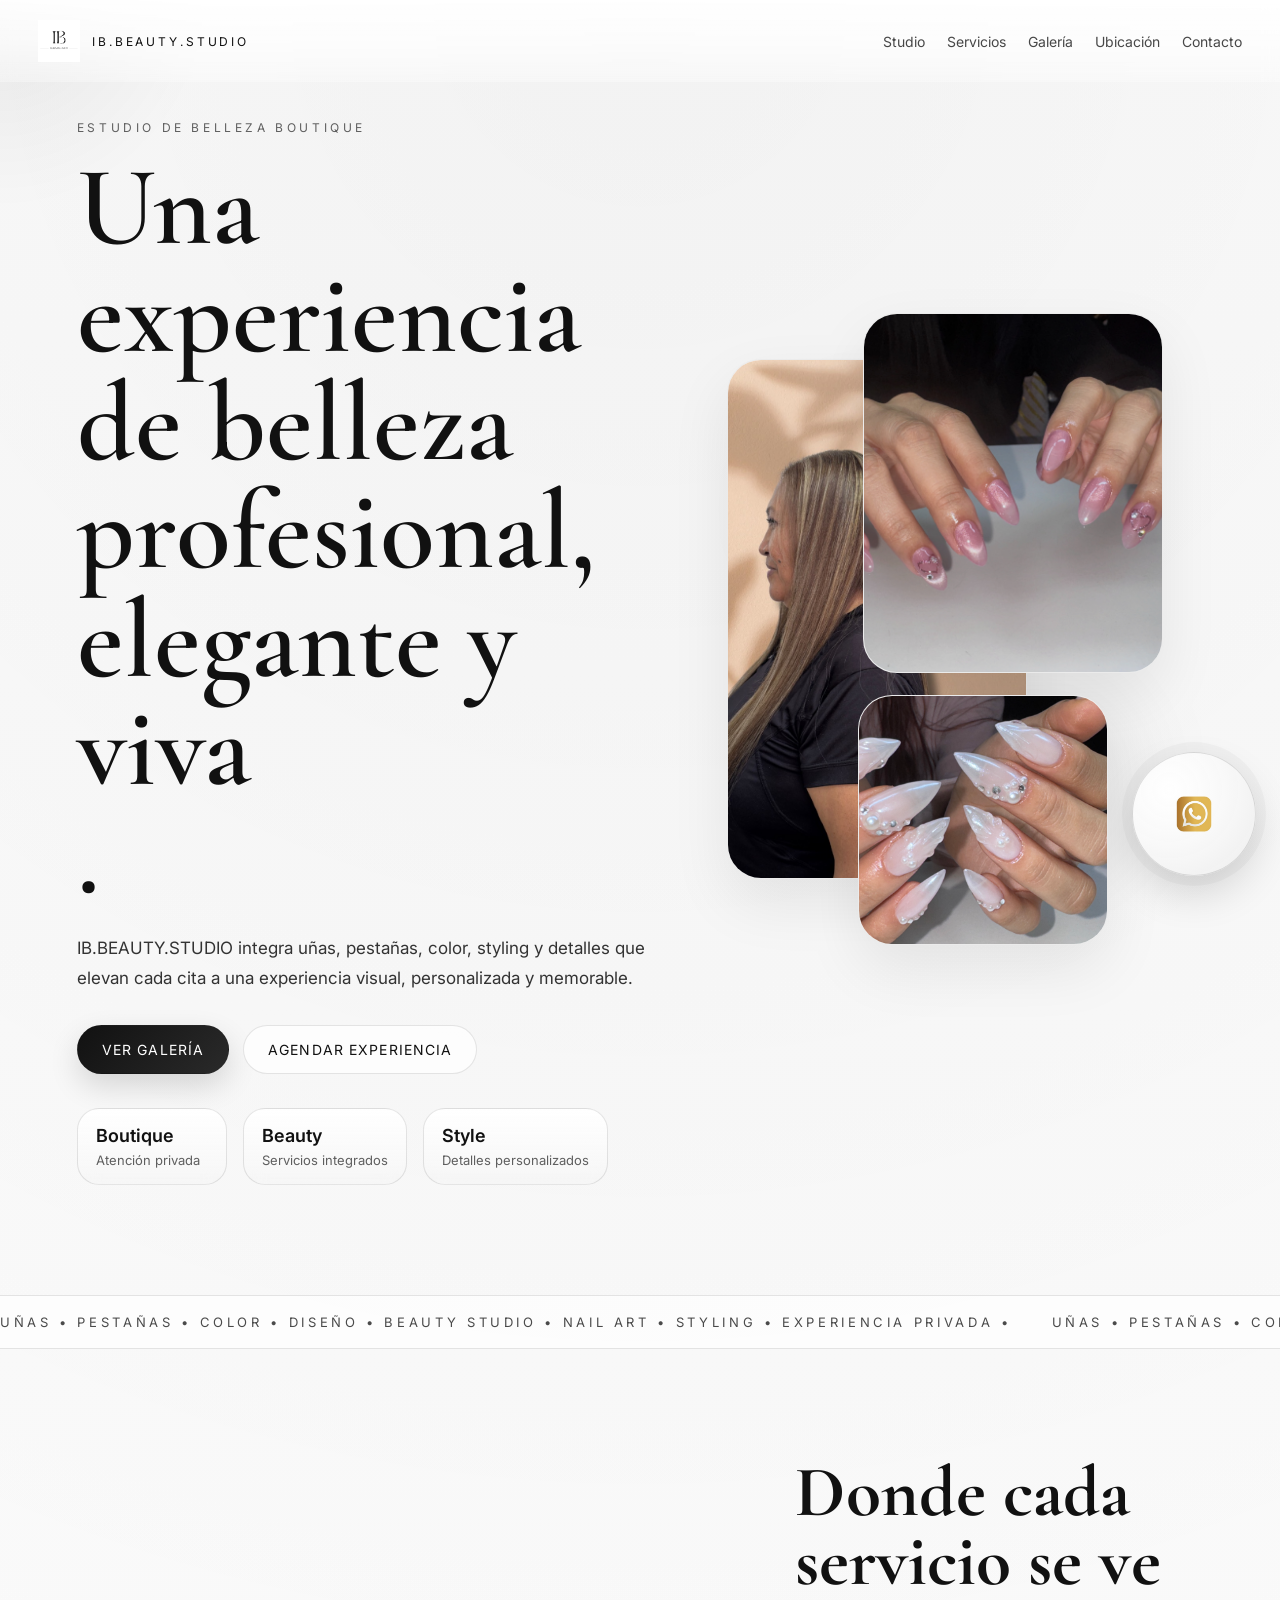
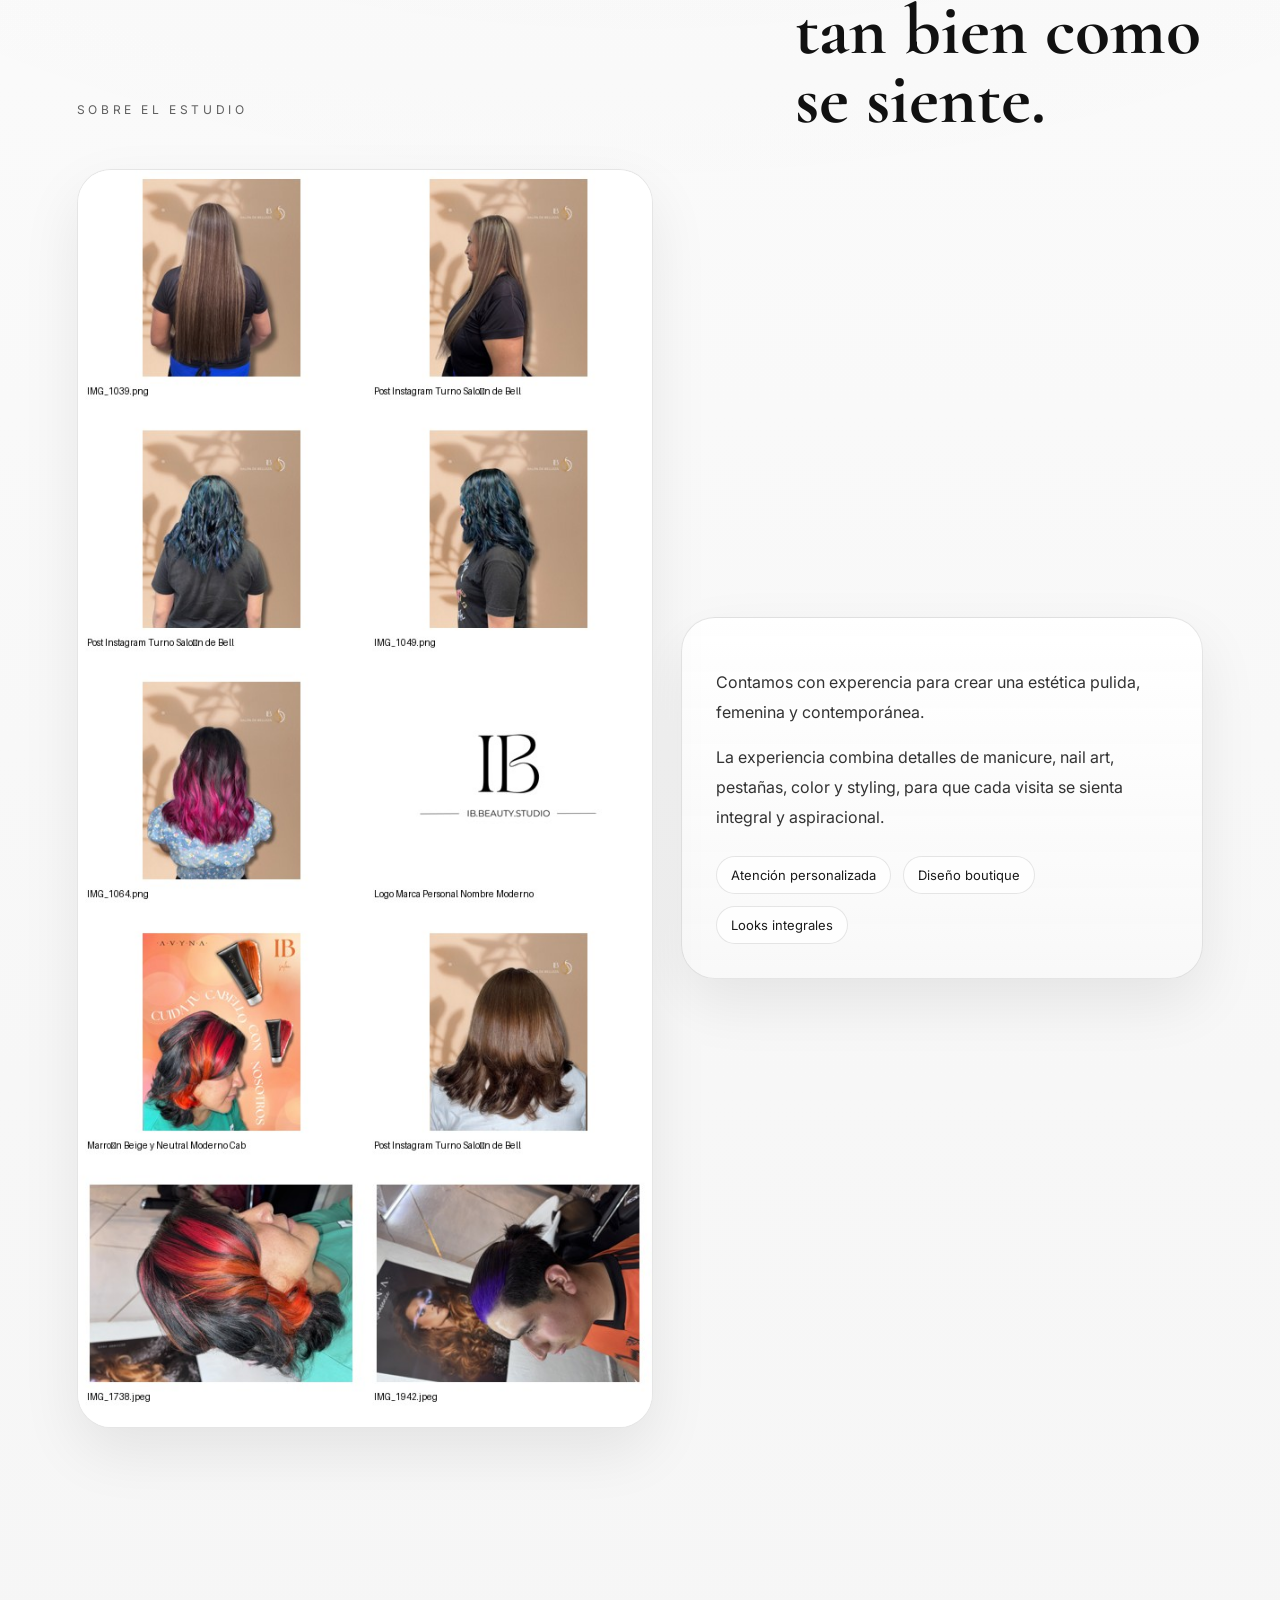
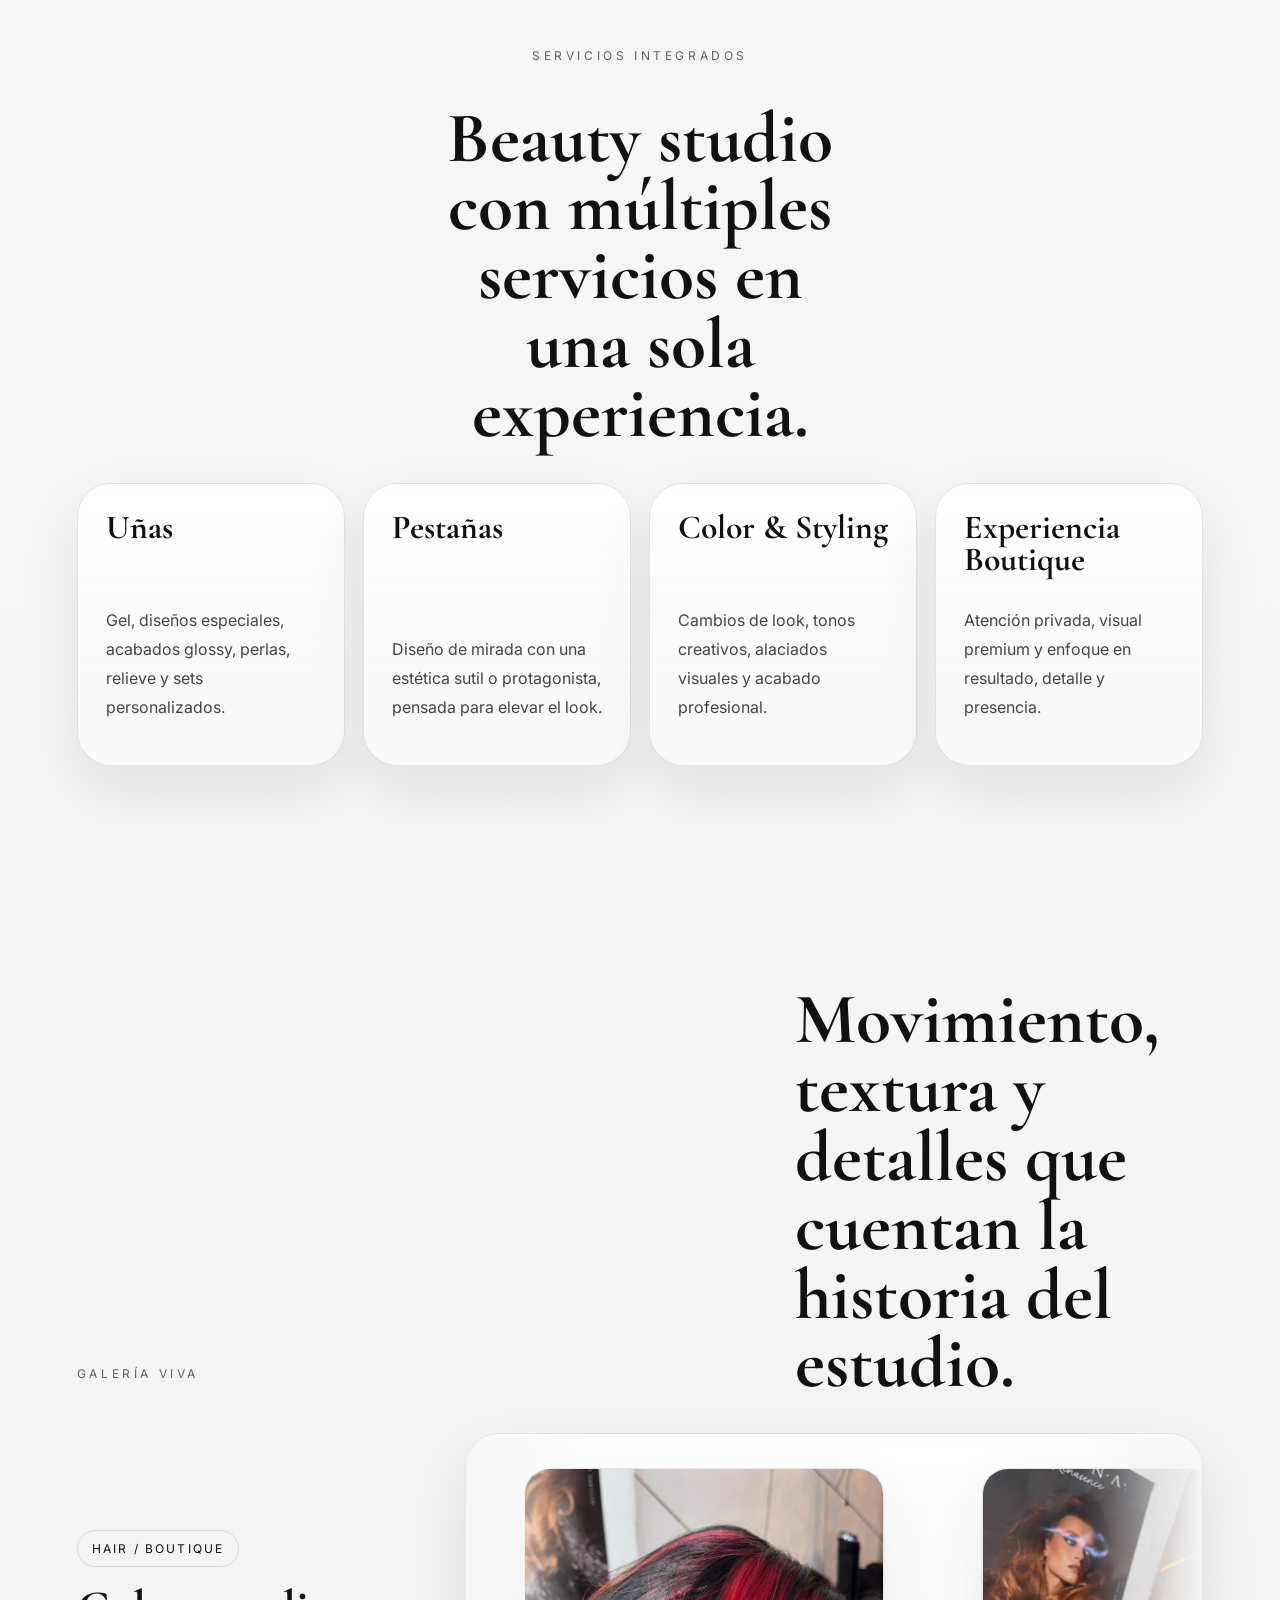
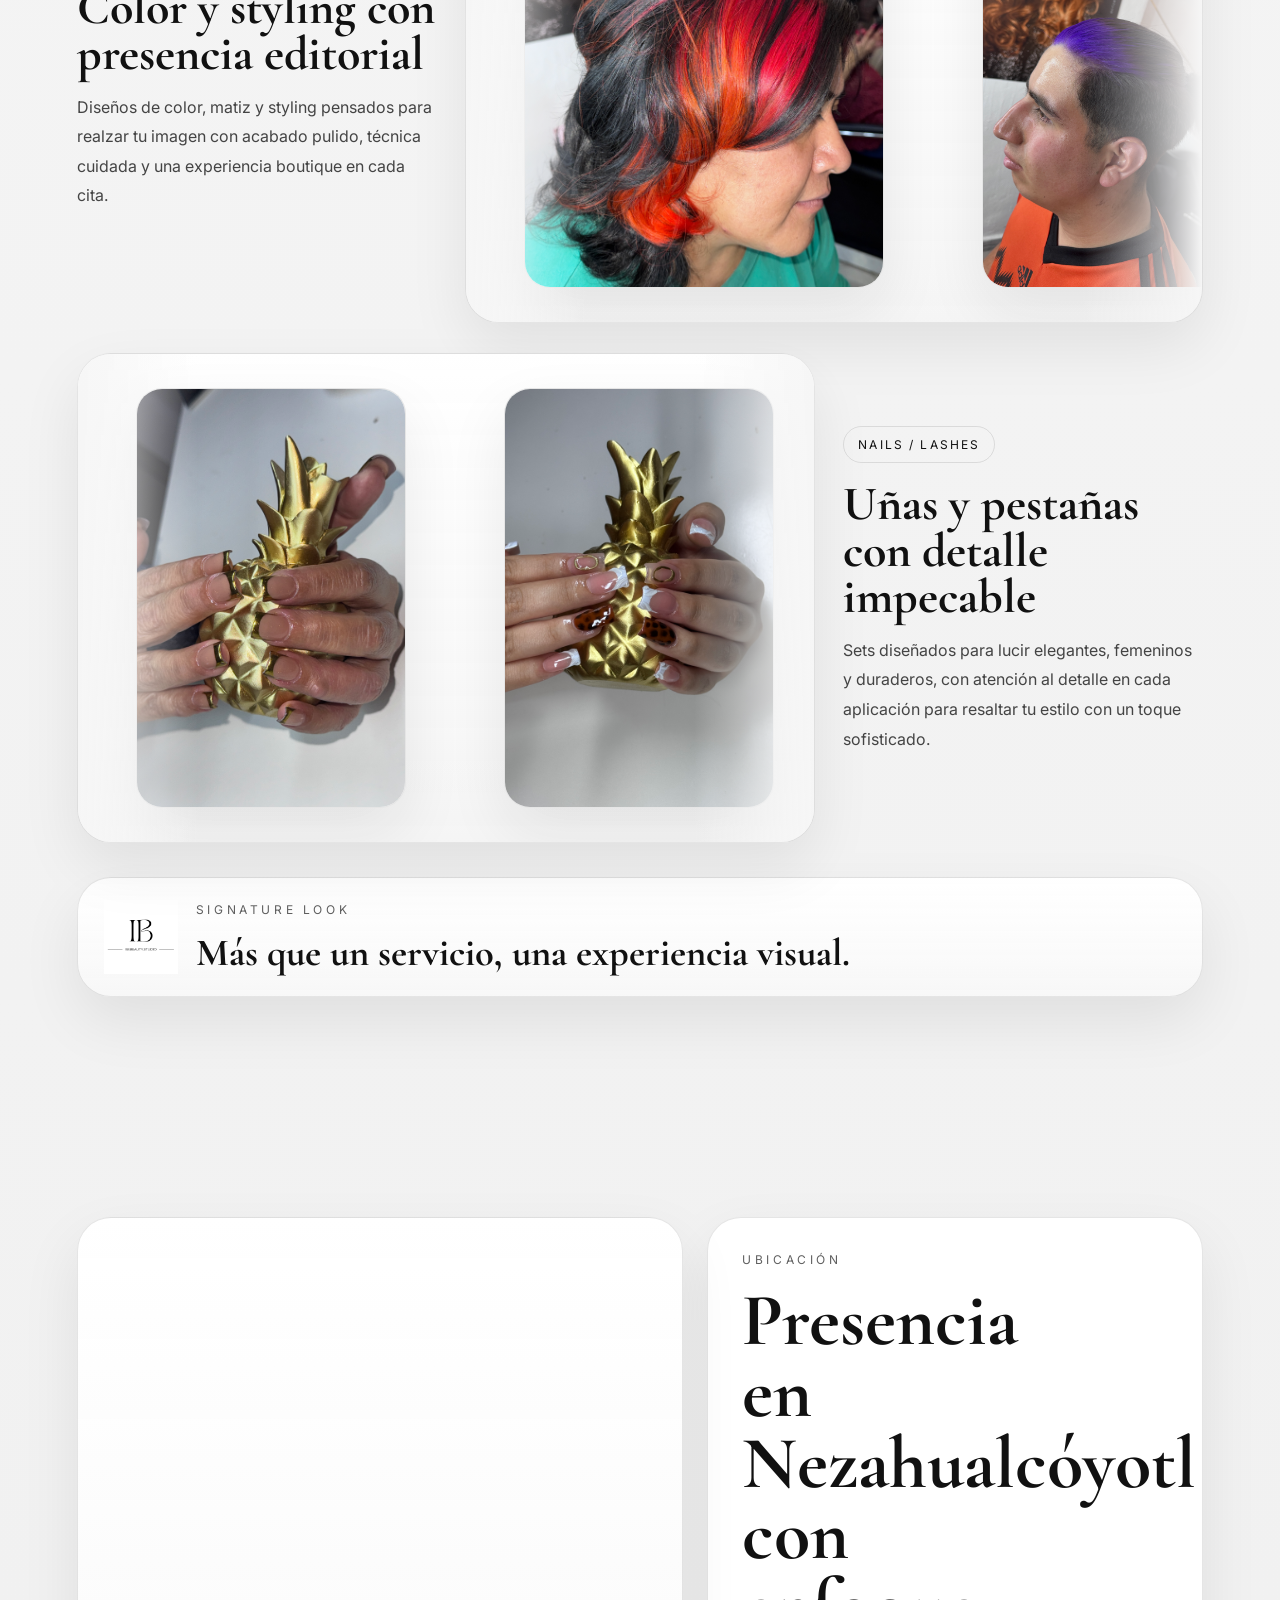
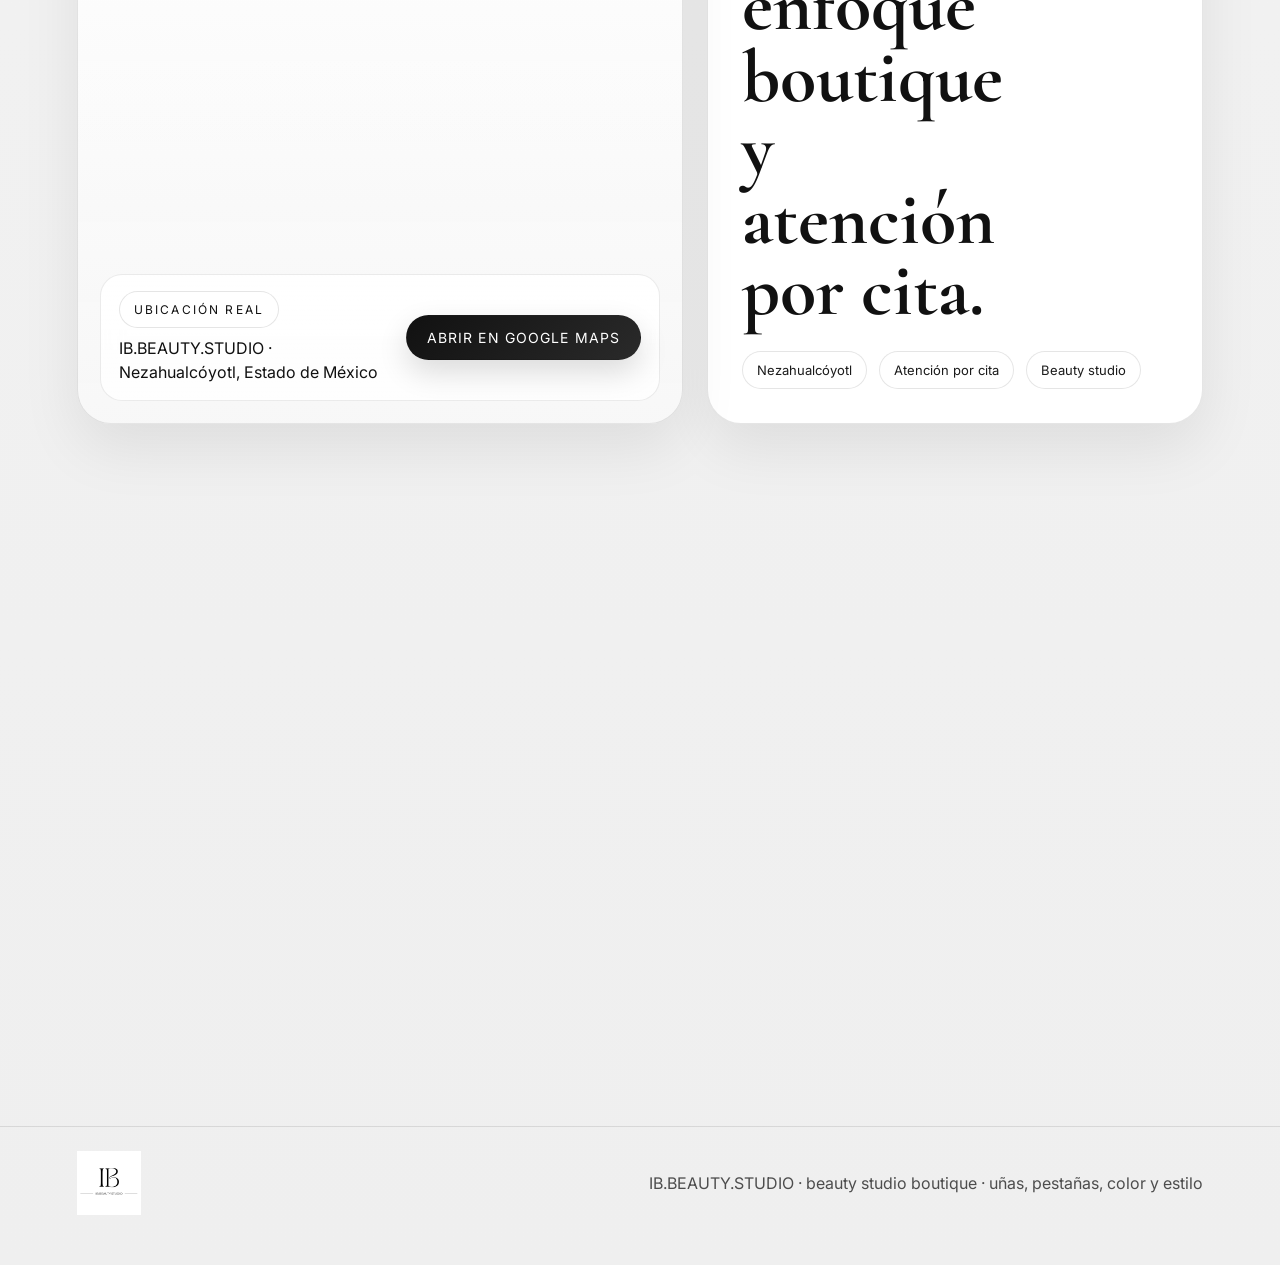
<file: index.html>
<!DOCTYPE html>
<html lang="es">
<head>
  <meta charset="UTF-8" />
  <meta name="viewport" content="width=device-width, initial-scale=1.0" />
  <title>IB.BEAUTY.STUDIO</title>
  <meta name="description" content="IB.BEAUTY.STUDIO — estudio de belleza boutique con uñas, pestañas, color, diseño y experiencia integral." />
  <link rel="preconnect" href="https://fonts.googleapis.com">
  <link rel="preconnect" href="https://fonts.gstatic.com" crossorigin>
  <link href="https://fonts.googleapis.com/css2?family=Cormorant+Garamond:wght@400;500;600;700&family=Inter:wght@300;400;500;600;700&display=swap" rel="stylesheet">
  <link rel="stylesheet" href="styles.css" />
</head>
<body>
  <div class="noise"></div>
  <div class="cursor-glow"></div>

  <header class="site-header">
    <a class="brand" href="#top">
      <img src="assets/images/logo.png" alt="IB Beauty Studio" />
      <span>IB.BEAUTY.STUDIO</span>
    </a>
    <nav>
      <a href="#studio">Studio</a>
      <a href="#services">Servicios</a>
      <a href="#gallery">Galería</a>
      <a href="#location">Ubicación</a>
      <a href="#contact">Contacto</a>
    </nav>
  </header>

  <main id="top">
    <section class="hero section reveal">
      <div class="hero-copy">
        <p class="eyebrow">Estudio de belleza boutique</p>
        <h1>Una experiencia de belleza <span>profesional, elegante y viva</span>.</h1>
        <p class="lead">IB.BEAUTY.STUDIO integra uñas, pestañas, color, styling y detalles que elevan cada cita a una experiencia visual, personalizada y memorable.</p>
        <div class="hero-actions">
          <a class="btn btn-solid" href="#gallery">Ver galería</a>
          <a class="btn btn-outline" href="#contact">Agendar experiencia</a>
        </div>
        <div class="hero-stats">
          <div><strong>Boutique</strong><span>Atención privada</span></div>
          <div><strong>Beauty</strong><span>Servicios integrados</span></div>
          <div><strong>Style</strong><span>Detalles personalizados</span></div>
        </div>
      </div>
      <div class="hero-visual">
        <div class="orb orb-1"></div>
        <div class="orb orb-2"></div>
        <div class="hero-stack">
          <figure class="frame tall floating slow"><img src="assets/images/hair-main.png" alt="Color y styling" /></figure>
          <figure class="frame floating"><img src="assets/images/nails-7.jpeg" alt="Uñas elegantes" /></figure>
          <figure class="frame small floating reverse"><img src="assets/images/nails-6.jpeg" alt="Set de uñas perla" /></figure>
        </div>
      </div>
    </section>

    <section class="marquee-wrap">
      <div class="marquee">
        <span>Uñas • Pestañas • Color • Diseño • Beauty Studio • Nail Art • Styling • Experiencia Privada •</span>
        <span>Uñas • Pestañas • Color • Diseño • Beauty Studio • Nail Art • Styling • Experiencia Privada •</span>
      </div>
    </section>

    <section id="studio" class="section split reveal">
      <div class="section-heading">
        <p class="eyebrow">Sobre el estudio</p>
        <h2>Donde cada servicio se ve tan bien como se siente.</h2>
      </div>
      <div class="split-grid">
        <div class="editorial-card soft parallax-card video-card">
          <video class="studio-video" autoplay muted loop playsinline preload="metadata" poster="assets/images/contact_idunn.jpg">
            <source src="assets/videos/studio-motion.mp4" type="video/mp4" />
          </video>
        </div>
        <div class="copy-card">
          <p>Contamos con experencia para crear una estética pulida, femenina y contemporánea.</p>
          <p>La experiencia combina detalles de manicure, nail art, pestañas, color y styling, para que cada visita se sienta integral y aspiracional.</p>
          <div class="pill-row">
            <span>Atención personalizada</span>
            <span>Diseño boutique</span>
            <span>Looks integrales</span>
          </div>
        </div>
      </div>
    </section>

    <section id="services" class="section reveal">
      <div class="section-heading center">
        <p class="eyebrow">Servicios integrados</p>
        <h2>Beauty studio con múltiples servicios en una sola experiencia.</h2>
      </div>
      <div class="service-grid">
        <article class="service-card reveal"><h3>Uñas</h3><p>Gel, diseños especiales, acabados glossy, perlas, relieve y sets personalizados.</p></article>
        <article class="service-card reveal"><h3>Pestañas</h3><p>Diseño de mirada con una estética sutil o protagonista, pensada para elevar el look.</p></article>
        <article class="service-card reveal"><h3>Color & Styling</h3><p>Cambios de look, tonos creativos, alaciados visuales y acabado profesional.</p></article>
        <article class="service-card reveal"><h3>Experiencia Boutique</h3><p>Atención privada, visual premium y enfoque en resultado, detalle y presencia.</p></article>
      </div>
    </section>

    <section id="gallery" class="section reveal">
      <div class="section-heading">
        <p class="eyebrow">Galería viva</p>
        <h2>Movimiento, textura y detalles que cuentan la historia del estudio.</h2>
      </div>

      <div class="gallery-showcase">
        <div class="gallery-copy">
          <span class="gallery-tag">Hair / Boutique</span>
          <h3>Color y styling con presencia editorial</h3>
          <p>Diseños de color, matiz y styling pensados para realzar tu imagen con acabado pulido, técnica cuidada y una experiencia boutique en cada cita.</p>
        </div>
        <div class="carousel-shell reveal">
          <div class="carousel-track auto-scroll">
            <figure class="carousel-shot wide"><img src="assets/images/styling-1.jpeg" alt="" /></figure>
            <figure class="carousel-shot portrait"><img src="assets/images/styling-2.jpeg" alt="" /></figure>
            <figure class="carousel-shot wide"><img src="assets/images/hair-beige.png" alt="" /></figure>
            <figure class="carousel-shot portrait"><img src="assets/images/hair-long-back.png" alt="" /></figure>
            <figure class="carousel-shot portrait"><img src="assets/images/hair-main.png" alt="" /></figure>
            <figure class="carousel-shot portrait"><img src="assets/images/hair-side.png" alt="" /></figure>
            <figure class="carousel-shot wide"><img src="assets/images/hair-blue-side.png" alt="" /></figure>
            <figure class="carousel-shot portrait"><img src="assets/images/hair-pink-back.png" alt="" /></figure>

            <figure class="carousel-shot wide"><img src="assets/images/styling-1.jpeg" alt="" /></figure>
            <figure class="carousel-shot portrait"><img src="assets/images/styling-2.jpeg" alt="" /></figure>
            <figure class="carousel-shot wide"><img src="assets/images/hair-beige.png" alt="" /></figure>
            <figure class="carousel-shot portrait"><img src="assets/images/hair-long-back.png" alt="" /></figure>
            <figure class="carousel-shot portrait"><img src="assets/images/hair-main.png" alt="" /></figure>
            <figure class="carousel-shot portrait"><img src="assets/images/hair-side.png" alt="" /></figure>
            <figure class="carousel-shot wide"><img src="assets/images/hair-blue-side.png" alt="" /></figure>
            <figure class="carousel-shot portrait"><img src="assets/images/hair-pink-back.png" alt="" /></figure>
          </div>
        </div>
      </div>

      <div class="gallery-showcase reverse">
        <div class="gallery-copy">
          <span class="gallery-tag">Nails / Lashes</span>
          <h3>Uñas y pestañas con detalle impecable</h3>
          <p>Sets diseñados para lucir elegantes, femeninos y duraderos, con atención al detalle en cada aplicación para resaltar tu estilo con un toque sofisticado.</p>
        </div>
        <div class="carousel-shell reveal">
          <div class="carousel-track auto-scroll reverse">
            <figure class="carousel-shot portrait"><img src="assets/images/nails-1.jpeg" alt="" /></figure>
            <figure class="carousel-shot portrait"><img src="assets/images/nails-2.jpeg" alt="" /></figure>
            <figure class="carousel-shot portrait"><img src="assets/images/nails-3.jpeg" alt="" /></figure>
            <figure class="carousel-shot portrait"><img src="assets/images/nails-4.jpeg" alt="" /></figure>
            <figure class="carousel-shot portrait"><img src="assets/images/lashes-1.jpeg" alt="" /></figure>
            <figure class="carousel-shot portrait"><img src="assets/images/lashes-2.webp" alt="" /></figure>
            <figure class="carousel-shot portrait"><img src="assets/images/nails-5.jpeg" alt="" /></figure>
            <figure class="carousel-shot portrait"><img src="assets/images/nails-6.jpeg" alt="" /></figure>
            <figure class="carousel-shot portrait"><img src="assets/images/nails-7.jpeg" alt="" /></figure>
            <figure class="carousel-shot portrait"><img src="assets/images/nails-8.jpeg" alt="" /></figure>

            <figure class="carousel-shot portrait"><img src="assets/images/nails-1.jpeg" alt="" /></figure>
            <figure class="carousel-shot portrait"><img src="assets/images/nails-2.jpeg" alt="" /></figure>
            <figure class="carousel-shot portrait"><img src="assets/images/nails-3.jpeg" alt="" /></figure>
            <figure class="carousel-shot portrait"><img src="assets/images/nails-4.jpeg" alt="" /></figure>
            <figure class="carousel-shot portrait"><img src="assets/images/lashes-1.jpeg" alt="" /></figure>
            <figure class="carousel-shot portrait"><img src="assets/images/lashes-2.webp" alt="" /></figure>
            <figure class="carousel-shot portrait"><img src="assets/images/nails-5.jpeg" alt="" /></figure>
            <figure class="carousel-shot portrait"><img src="assets/images/nails-6.jpeg" alt="" /></figure>
            <figure class="carousel-shot portrait"><img src="assets/images/nails-7.jpeg" alt="" /></figure>
            <figure class="carousel-shot portrait"><img src="assets/images/nails-8.jpeg" alt="" /></figure>
          </div>
        </div>
      </div>

      <div class="gallery-banner reveal">
        <img src="assets/images/logo.png" alt="IB Beauty Studio logo" />
        <div>
          <p class="eyebrow">Signature look</p>
          <h3>Más que un servicio, una experiencia visual.</h3>
        </div>
      </div>
    </section>

    <section id="location" class="section reveal location-panel">
      <div class="map-grid">
        <div class="map-shell reveal">
          <iframe
            src="https://www.google.com/maps?q=19.4796511,-99.0556721&z=15&output=embed"
            loading="lazy"
            referrerpolicy="no-referrer-when-downgrade"
            allowfullscreen
            title="Mapa de IB Beauty Studio"></iframe>
          <div class="map-overlay">
            <div>
              <span class="map-chip">Ubicación real</span>
              <p>IB.BEAUTY.STUDIO · Nezahualcóyotl, Estado de México</p>
            </div>
            <a class="btn btn-solid btn-map" href="https://www.google.com/maps/place/Ib.beauty.studio/@19.4796511,-99.1257099,14234m/data=!3m1!1e3!4m10!1m2!2m1!1si+beauty+studio+neza!3m6!1s0x85d1fb65e49f428f:0x65b63277ebdfd1ee!8m2!3d19.4796511!4d-99.0556721!15sChRpIGJlYXV0eSBzdHVkaW8gbmV6YVoWIhRpIGJlYXV0eSBzdHVkaW8gbmV6YZIBDWV5ZWxhc2hfc2Fsb26aASNDaFpEU1VoTk1HOW5TMFZKUTBGblRVUlJjVmxoY0VoUkVBReABAPoBBAgAECU!16s%2Fg%2F11m62s8y5b?entry=ttu&g_ep=EgoyMDI2MDMxMS4wIKXMDSoASAFQAw%3D%3D" target="_blank" rel="noopener">Abrir en Google Maps</a>
          </div>
        </div>
        <div class="location-copy editorial-card reveal">
          <div class="location-copy-inner">
            <p class="eyebrow">Ubicación</p>
            <h3>Presencia en Nezahualcóyotl con enfoque boutique y atención por cita.</h3>
            <div class="pill-row">
              <span>Nezahualcóyotl</span>
              <span>Atención por cita</span>
              <span>Beauty studio</span>
            </div>
          </div>
        </div>
      </div>
    </section>

    <section id="contact" class="section contact reveal">
      <div class="section-heading center">
        <p class="eyebrow">Contacto</p>
        <h2>Conecta con IB.BEAUTY.STUDIO</h2>
      </div>
      <div class="contact-grid">
        <a class="contact-card" href="https://www.instagram.com/ibbeauty_studio/" target="_blank" rel="noopener noreferrer">
          <span>Instagram</span>
          <strong>@ibbeauty_studio</strong>
          <small>Inspiración, trabajos y citas</small>
        </a>
        <a class="contact-card" href="https://www.facebook.com/p/IB-Beauty-Studio-100063543910275/" target="_blank" rel="noopener noreferrer">
          <span>Facebook</span>
          <strong>IB Beauty Studio</strong>
          <small>Presencia pública del estudio</small>
        </a>
        <a class="contact-card" href="tel:+525618220322">
          <span>Teléfono</span>
          <strong>56 1822 0322</strong>
          <small>Agendar o solicitar información</small>
        </a>
      </div>
    </section>
  </main>

  <div class="wa-widget">
    <a class="wa-float" aria-label="Abrir WhatsApp para cotización" target="_blank" rel="noopener" href="https://wa.me/525574931518?text=Hola%2C%20quiero%20una%20cotizaci%C3%B3n%20para%20un%20servicio%20de%20IB.BEAUTY.STUDIO">
      <img src="assets/images/whatsapp-gold.png" alt="WhatsApp" class="wa-icon wa-icon-lg" />
    </a>
  </div>

  <footer class="site-footer">
    <img src="assets/images/logo.png" alt="IB Beauty Studio" />
    <p>IB.BEAUTY.STUDIO · beauty studio boutique · uñas, pestañas, color y estilo</p>
  </footer>

  <script src="script.js"></script>
</body>
</html>
</file>
<file: styles.css>
:root{
  --bg:#f6f6f6;
  --panel:#ffffff;
  --panel-2:#f0f0f0;
  --line:rgba(0,0,0,.10);
  --soft:rgba(0,0,0,.72);
  --text:#111111;
  --muted:#5f5f5f;
  --accent:#111111;
  --accent-2:#4b4b4b;
  --shadow:0 24px 60px rgba(0,0,0,.08);
}
*{box-sizing:border-box}
html{scroll-behavior:smooth}
body{
  margin:0;
  font-family:'Inter',system-ui,sans-serif;
  background:radial-gradient(circle at top, rgba(0,0,0,.05), transparent 24%), linear-gradient(180deg,#ffffff 0%, #f7f7f7 35%, #efefef 100%);
  color:var(--text);
  overflow-x:hidden;
}
img{max-width:100%;display:block}
a{text-decoration:none;color:inherit}
.noise{position:fixed;inset:0;pointer-events:none;opacity:.025;background-image:radial-gradient(rgba(0,0,0,.65) .45px, transparent .45px);background-size:6px 6px;mix-blend-mode:multiply;z-index:1}
.cursor-glow{position:fixed;width:420px;height:420px;border-radius:50%;pointer-events:none;background:radial-gradient(circle, rgba(0,0,0,.08) 0%, rgba(0,0,0,.03) 35%, rgba(0,0,0,0) 70%);filter:blur(10px);transform:translate(-50%,-50%);z-index:0}
.site-header{position:fixed;top:0;left:0;right:0;z-index:20;display:flex;justify-content:space-between;align-items:center;padding:20px 38px;background:linear-gradient(180deg, rgba(255,255,255,.94), rgba(255,255,255,.75), rgba(255,255,255,.35));backdrop-filter: blur(8px)}
.brand{display:flex;align-items:center;gap:12px;font-size:12px;letter-spacing:.24em;text-transform:uppercase;color:#111111}
.brand img{width:42px;height:auto;filter:none}
nav{display:flex;gap:22px;font-size:14px;color:var(--soft)}
nav a{position:relative}
nav a::after{content:"";position:absolute;left:0;bottom:-5px;width:0;height:1px;background:var(--accent);transition:.35s}
nav a:hover::after{width:100%}
main{position:relative;z-index:2}
.section{padding:110px 6vw;max-width:1440px;margin:0 auto}
.hero{min-height:100vh;display:grid;grid-template-columns:1.05fr .95fr;align-items:center;gap:40px;padding-top:120px}
.eyebrow{font-size:12px;letter-spacing:.3em;text-transform:uppercase;color:var(--muted);margin:0 0 18px}
h1,h2,h3{font-family:'Cormorant Garamond',serif;line-height:.96;margin:0}
h1{font-size:clamp(4.2rem,8.8vw,8.4rem);font-weight:600;max-width:8.3ch}
h1 span{display:block;color:var(--accent)}
.lead{max-width:620px;font-size:17px;line-height:1.75;color:#333333;margin:24px 0 0}
.hero-actions{display:flex;gap:14px;margin-top:32px;flex-wrap:wrap}
.btn{padding:15px 24px;border-radius:999px;font-size:14px;letter-spacing:.08em;text-transform:uppercase;transition:.35s ease;border:1px solid var(--line)}
.btn-solid{background:linear-gradient(135deg, #111111, #2a2a2a);color:#ffffff;border-color:transparent;box-shadow:0 12px 30px rgba(0,0,0,.14)}
.btn-outline{background:rgba(255,255,255,.72);color:#111111}
.btn:hover{transform:translateY(-3px)}
.hero-stats{display:flex;gap:16px;flex-wrap:wrap;margin-top:34px}
.hero-stats div{min-width:150px;padding:16px 18px;border:1px solid var(--line);background:linear-gradient(180deg, rgba(255,255,255,.96), rgba(245,245,245,.88));border-radius:22px;backdrop-filter: blur(10px)}
.hero-stats strong{display:block;font-size:18px;font-weight:600}
.hero-stats span{display:block;margin-top:6px;font-size:13px;color:var(--muted)}
.hero-visual{position:relative;min-height:760px;display:flex;align-items:center;justify-content:center}
.hero-stack{position:relative;width:min(100%,620px);height:760px}
.frame{position:absolute;overflow:hidden;border-radius:34px;background:#ffffff;border:1px solid rgba(0,0,0,.08);box-shadow:var(--shadow)}
.frame img{width:100%;height:100%;object-fit:cover;transform:scale(1.03);transition:transform .8s ease}
.frame:hover img,.shot:hover img,.editorial-card:hover img{transform:scale(1.08)}
.frame.tall{width:300px;height:520px;left:0;top:70px}
.frame:not(.tall):not(.small){width:300px;height:360px;right:0;top:24px}
.frame.small{width:250px;height:250px;right:55px;bottom:72px}
.orb{position:absolute;border-radius:50%;filter:blur(40px);opacity:.55}
.orb-1{width:260px;height:260px;background:rgba(0,0,0,.08);left:12%;top:14%}
.orb-2{width:240px;height:240px;background:rgba(0,0,0,.10);right:10%;bottom:18%}
.marquee-wrap{border-top:1px solid var(--line);border-bottom:1px solid var(--line);overflow:hidden;background:rgba(255,255,255,.65)}
.marquee{display:flex;gap:40px;white-space:nowrap;padding:18px 0;font-size:13px;letter-spacing:.28em;text-transform:uppercase;color:#4a4a4a;animation:scroll 28s linear infinite}
.marquee span{display:inline-block;min-width:max-content}
.section-heading{display:flex;justify-content:space-between;align-items:end;gap:24px;margin-bottom:34px}
.section-heading.center{flex-direction:column;align-items:center;text-align:center}
.section-heading h2{font-size:clamp(2.5rem,5.6vw,5rem);max-width:12ch}
.split-grid{display:grid;grid-template-columns:1.05fr .95fr;gap:28px;align-items:center}
.editorial-card,.copy-card,.service-card,.location-card,.gallery-banner,.contact-card{border:1px solid var(--line);background:linear-gradient(180deg, rgba(255,255,255,.96), rgba(248,248,248,.92));border-radius:34px;box-shadow:var(--shadow)}
.editorial-card{overflow:hidden;min-height:620px}
.editorial-card img{width:100%;height:100%;object-fit:cover;transition:transform .8s ease}
.editorial-card.video-card{position:relative;background:#ffffff}
.studio-video{width:100%;height:100%;object-fit:cover;display:block;transition:transform .8s ease}
.editorial-card.video-card:hover .studio-video{transform:scale(1.04)}

.copy-card{padding:34px}
.copy-card p{font-size:16px;line-height:1.85;color:#333333}
.pill-row{display:flex;gap:12px;flex-wrap:wrap;margin-top:24px}
.pill-row span{padding:10px 14px;border:1px solid var(--line);border-radius:999px;color:#1a1a1a;background:rgba(255,255,255,.82);font-size:13px}
.service-grid{display:grid;grid-template-columns:repeat(4,1fr);gap:18px}
.service-card{padding:28px;min-height:240px;display:flex;flex-direction:column;justify-content:space-between;transition:transform .35s,border-color .35s,background .35s}
.service-card:hover,.contact-card:hover{transform:translateY(-6px);border-color:rgba(0,0,0,.16);background:linear-gradient(180deg, rgba(255,255,255,1), rgba(243,243,243,.96))}
.service-card h3{font-size:2.1rem;margin-bottom:14px}
.service-card p{line-height:1.8;color:#444444}
.gallery-showcase{display:grid;grid-template-columns:360px 1fr;gap:28px;align-items:center;margin-top:30px}
.gallery-showcase.reverse{grid-template-columns:1fr 360px}
.gallery-showcase.reverse .gallery-copy{order:2}
.gallery-tag{display:inline-block;padding:10px 14px;border:1px solid var(--line);border-radius:999px;font-size:12px;letter-spacing:.18em;text-transform:uppercase;color:var(--accent);margin-bottom:18px}
.gallery-copy h3{font-size:3rem;margin-bottom:14px}
.gallery-copy p{color:#444444;line-height:1.85}
.carousel-shell{position:relative;overflow:hidden;border-radius:34px;border:1px solid var(--line);background:linear-gradient(180deg, rgba(255,255,255,.98), rgba(245,245,245,.92));box-shadow:var(--shadow);padding:18px}
.carousel-shell::before,.carousel-shell::after{content:"";position:absolute;top:0;bottom:0;width:120px;z-index:2;pointer-events:none}
.carousel-shell::before{left:0;background:linear-gradient(90deg, rgba(246,246,246,1), rgba(246,246,246,0))}
.carousel-shell::after{right:0;background:linear-gradient(270deg, rgba(246,246,246,1), rgba(246,246,246,0))}
.carousel-track{display:flex;gap:18px;width:max-content}
.carousel-track.auto-scroll{animation:carouselMove 42s linear infinite}
.carousel-track.auto-scroll.reverse{animation-direction:reverse;animation-duration:48s}
.carousel-shell:hover .carousel-track{animation-play-state:paused}
.carousel-shot{overflow:hidden;flex:0 0 auto;border-radius:26px;border:1px solid var(--line);background:#ffffff;box-shadow:var(--shadow);height:420px;width:280px}
.carousel-shot.wide{width:360px}
.carousel-shot.portrait{width:270px}
.carousel-shot img{width:100%;height:100%;object-fit:cover;transition:transform .8s ease;display:block}
.gallery-banner{margin-top:34px;padding:22px 26px;display:flex;align-items:center;gap:18px}
.gallery-banner img{width:74px;filter:none}
.gallery-banner h3{font-size:2.4rem}
.location-panel .location-card{padding:28px;display:flex;justify-content:space-between;gap:22px;align-items:center}
.location-card p{line-height:1.85;color:#333333;max-width:760px}
.contact-grid{display:grid;grid-template-columns:repeat(3,1fr);gap:18px}
.contact-card{padding:28px;display:flex;flex-direction:column;gap:12px}
.contact-card span{font-size:12px;letter-spacing:.24em;text-transform:uppercase;color:var(--muted)}
.contact-card strong{font-size:1.25rem}
.contact-card small{color:#555555;line-height:1.7}
.site-footer{padding:24px 6vw 50px;border-top:1px solid var(--line);display:flex;justify-content:space-between;align-items:center;gap:20px;color:#4d4d4d}
.site-footer img{width:64px;filter:none}
.reveal{opacity:0;transform:translateY(28px);transition:opacity .9s ease, transform .9s ease}
.reveal.in-view{opacity:1;transform:none}
.floating{animation:float 7s ease-in-out infinite}
.floating.reverse{animation-direction:reverse}
.floating.slow{animation-duration:9s}
@keyframes float{0%,100%{transform:translateY(0)}50%{transform:translateY(-18px)}}
@keyframes scroll{0%{transform:translateX(0)}100%{transform:translateX(-50%)}}
@keyframes carouselMove{0%{transform:translateX(0)}100%{transform:translateX(calc(-50% - 9px))}}
@media (max-width: 1200px){
  .hero,.split-grid,.gallery-showcase,.gallery-showcase.reverse{grid-template-columns:1fr}
  .gallery-showcase.reverse .gallery-copy{order:0}
  .service-grid{grid-template-columns:repeat(2,1fr)}
  .contact-grid,.masonry.four{grid-template-columns:repeat(2,1fr)}
  .hero-visual{min-height:auto}
  .hero-stack{height:640px}
}
@media (max-width: 760px){
  .site-header{padding:18px 18px}
  nav{display:none}
  .section{padding:92px 18px}
  .hero{padding-top:110px}
  h1{font-size:3.6rem}
  .section-heading h2,.gallery-copy h3{font-size:2.4rem}
  .hero-stack{height:540px}
  .frame.tall{width:58%;height:360px}
  .frame:not(.tall):not(.small){width:44%;height:220px}
  .frame.small{width:38%;height:150px;right:10px}
  .service-grid,.contact-grid{grid-template-columns:1fr}
  .carousel-shell{padding:12px}
  .carousel-shot{width:220px;height:320px}
  .carousel-shot.wide{width:260px}
  .editorial-card{min-height:420px}
  .location-panel .location-card,.site-footer{flex-direction:column;align-items:flex-start}
}


.map-grid{display:grid;grid-template-columns:1.1fr .9fr;gap:24px;align-items:stretch}
.map-shell{position:relative;overflow:hidden;border-radius:34px;border:1px solid var(--line);background:linear-gradient(180deg, rgba(255,255,255,.96), rgba(248,248,248,.92));box-shadow:var(--shadow);min-height:540px}
.map-shell iframe{width:100%;height:100%;min-height:540px;border:0;filter:grayscale(1) contrast(1.02) brightness(1.04)}
.map-overlay{position:absolute;left:22px;right:22px;bottom:22px;display:flex;align-items:center;justify-content:space-between;gap:14px;padding:16px 18px;border-radius:22px;background:linear-gradient(180deg, rgba(255,255,255,.92), rgba(255,255,255,.82));border:1px solid rgba(0,0,0,.08);backdrop-filter: blur(10px)}
.map-chip{display:inline-flex;align-items:center;gap:8px;padding:10px 14px;border-radius:999px;border:1px solid var(--line);background:rgba(255,255,255,.9);font-size:12px;letter-spacing:.18em;text-transform:uppercase;color:var(--accent)}
.btn-map{white-space:nowrap;padding:13px 20px}
.location-copy{min-height:540px;display:flex;align-items:center;padding:34px}
.location-copy-inner h3{font-size:clamp(3rem,5.8vw,6rem);max-width:8ch;margin-bottom:20px}
.location-copy-inner p:not(.eyebrow){color:#333333;line-height:1.9;font-size:16px;max-width:42ch}

.wa-widget{position:fixed;right:24px;bottom:24px;z-index:50;display:flex;flex-direction:column;align-items:flex-end;gap:12px}
.wa-toggle{display:inline-flex;align-items:center;gap:14px;padding:18px 24px;border-radius:999px;border:1px solid rgba(219,192,170,.25);background:linear-gradient(180deg, rgba(255,255,255,.97), rgba(248,248,248,.97));color:#111111;cursor:pointer;box-shadow:0 18px 40px rgba(0,0,0,.38);font-size:16px;letter-spacing:.08em;text-transform:uppercase;font-weight:600}
.wa-dot{width:10px;height:10px;border-radius:50%;background:#111111;box-shadow:0 0 18px rgba(0,0,0,.22)}
.wa-card{width:min(360px, calc(100vw - 32px));padding:22px;border-radius:26px;border:1px solid rgba(255,255,255,.1);background:linear-gradient(180deg, rgba(255,255,255,.98), rgba(247,247,247,.96));box-shadow:var(--shadow);opacity:0;transform:translateY(12px) scale(.98);pointer-events:none;transition:.35s ease}
.wa-widget.open .wa-card{opacity:1;transform:none;pointer-events:auto}
.wa-label{margin:0 0 8px;font-size:11px;letter-spacing:.24em;text-transform:uppercase;color:var(--muted)}
.wa-card h3{font-size:2.1rem;margin:0 0 10px}
.wa-card p{color:#333333;line-height:1.75;margin:0 0 18px}
.wa-link{display:inline-flex;justify-content:center;width:100%}

@media (max-width: 1200px){
  .map-grid{grid-template-columns:1fr}
  .location-copy,.map-shell{min-height:auto}
}
@media (max-width: 760px){
  .map-shell iframe{min-height:380px}
  .map-overlay{left:14px;right:14px;bottom:14px;flex-direction:column;align-items:flex-start}
  .location-copy-inner h3{font-size:2.9rem}
  .wa-widget{right:14px;bottom:14px}
}

.wa-icon{width:38px;height:38px;object-fit:contain;display:block;border-radius:12px;box-shadow:0 8px 24px rgba(0,0,0,.25)}
.wa-card .btn-solid{font-size:16px;padding:16px 22px}
.map-overlay p{margin:8px 0 0;color:#111111;line-height:1.5}


/* v8 fixes */
.wa-widget{position:fixed;right:24px;bottom:24px;z-index:60;display:block}
.wa-float{display:flex;align-items:center;justify-content:center;width:124px;height:124px;border-radius:50%;background:radial-gradient(circle at 30% 30%, rgba(255,255,255,.98), rgba(248,248,248,.96) 48%, rgba(236,236,236,.95) 100%);border:1px solid rgba(0,0,0,.12);box-shadow:0 18px 40px rgba(0,0,0,.14), 0 0 0 10px rgba(0,0,0,.03);backdrop-filter:blur(12px);animation:waPulse 2.3s ease-in-out infinite, waNudge 4.4s ease-in-out infinite;transition:transform .3s ease, box-shadow .3s ease}
.wa-float:hover{transform:scale(1.08);box-shadow:0 22px 46px rgba(0,0,0,.18),0 0 0 12px rgba(0,0,0,.04)}
.wa-icon-lg{width:92px;height:92px;border-radius:24px;box-shadow:none}
@keyframes waPulse{0%,100%{box-shadow:0 18px 40px rgba(0,0,0,.14),0 0 0 0 rgba(0,0,0,.08)}50%{box-shadow:0 18px 40px rgba(0,0,0,.14),0 0 0 14px rgba(0,0,0,0)}}
@keyframes waNudge{0%,84%,100%{transform:translateX(0)}88%{transform:translateX(-2px)}90%{transform:translateX(3px)}92%{transform:translateX(-3px)}94%{transform:translateX(2px)}96%{transform:translateX(0)}}
.carousel-shot,.frame,.editorial-card{background:#ffffff}
@media (max-width:760px){.wa-widget{right:14px;bottom:14px}.wa-float{width:104px;height:104px}.wa-icon-lg{width:76px;height:76px}}
</file>
